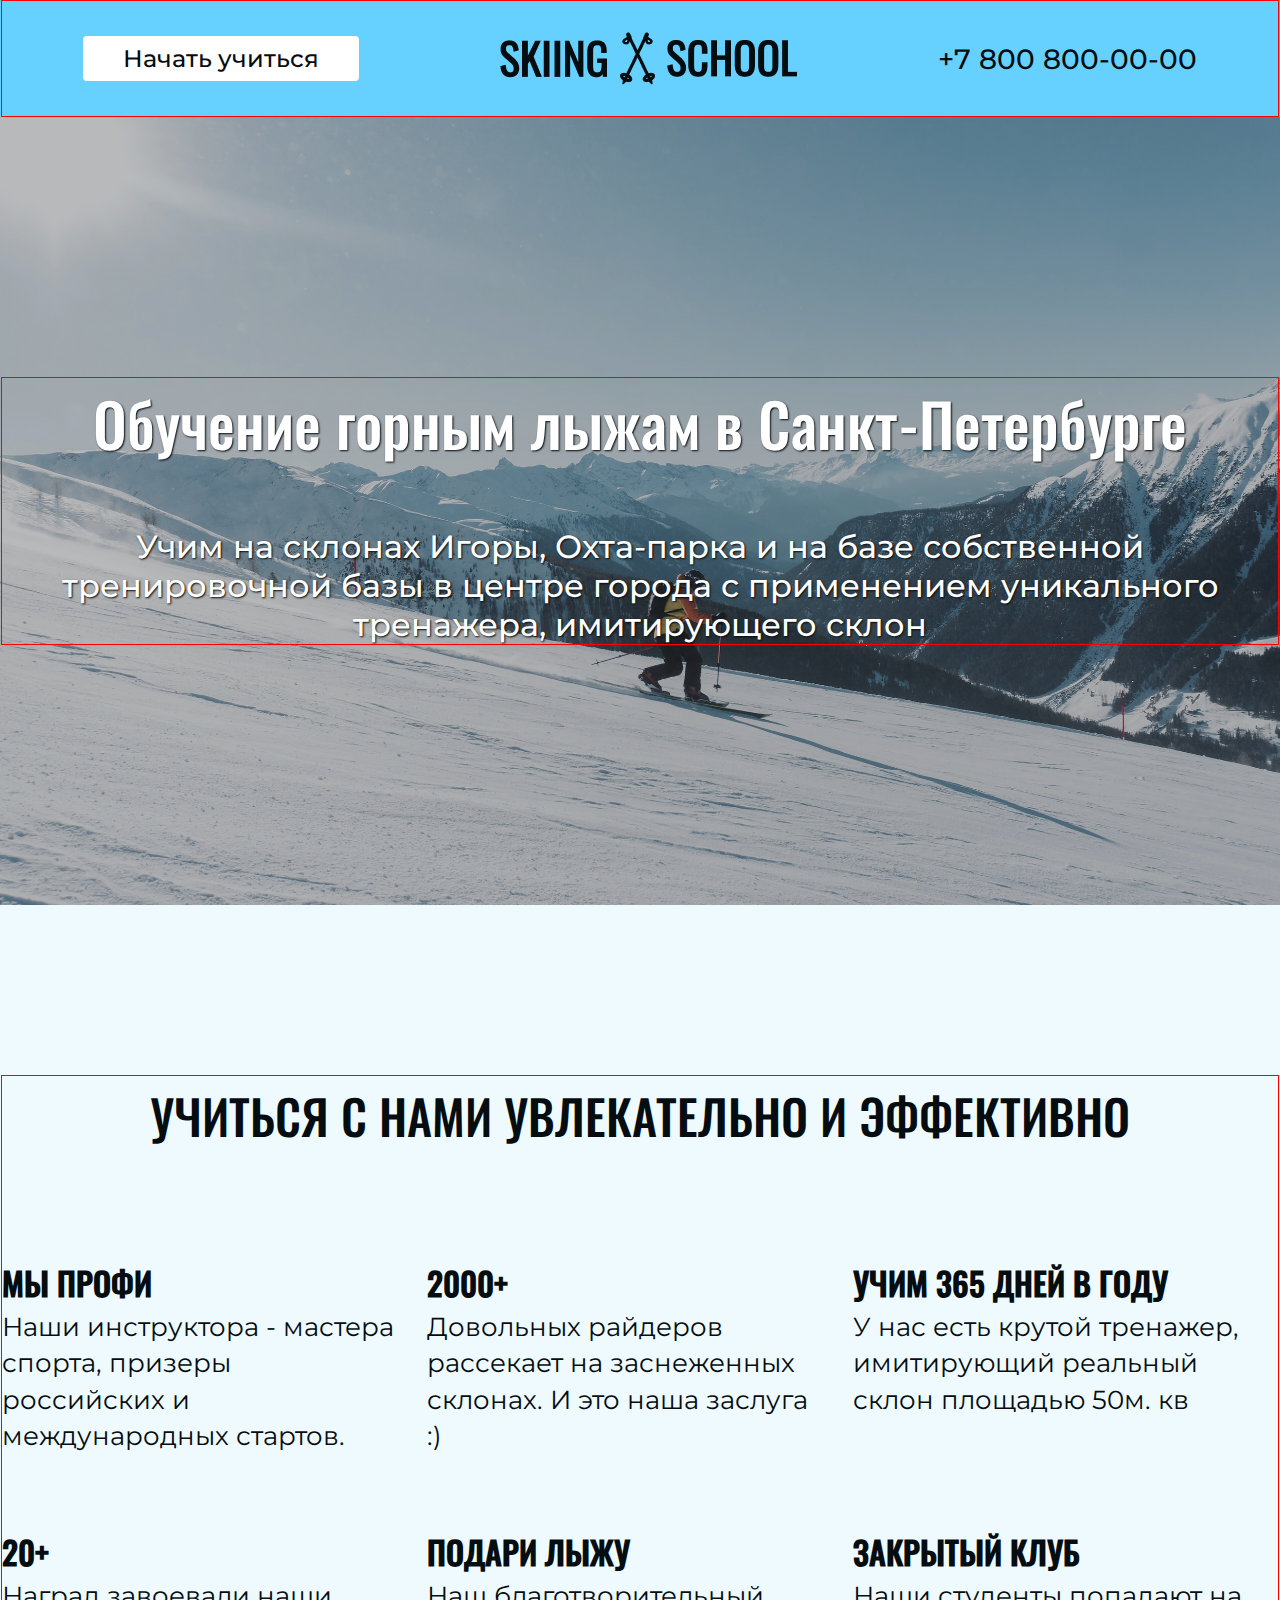
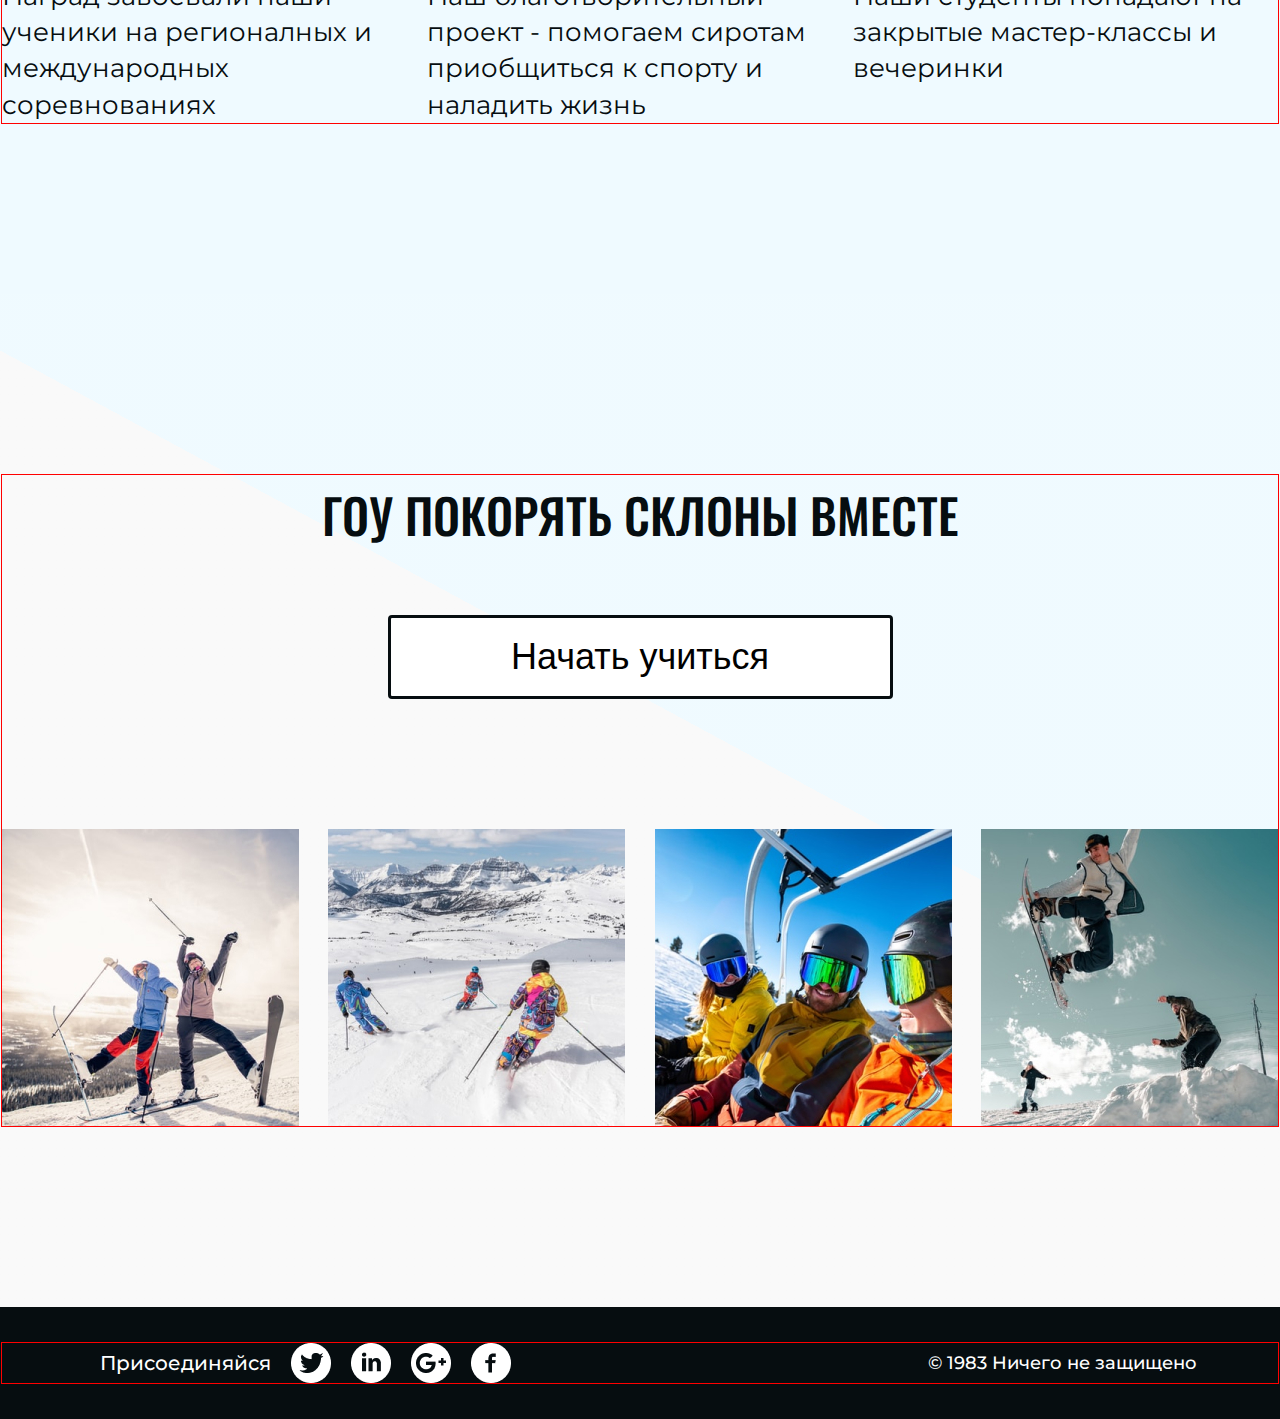
<file: index.html>
<!DOCTYPE html>
<html lang="en">

<head>
  <meta charset="UTF-8">
  <meta http-equiv="X-UA-Compatible" content="IE=edge">
  <meta name="viewport" content="width=device-width, initial-scale=1.0">
  <title>Snowhor</title>
  <link rel="stylesheet" href="styles/style.css">

</head>

<body>

  <header class="header">
    <div class="container">
      <div class="header-wrap">
          <a class="btn btn-header" href="#learn">Начать учиться</a>
          <a href="#" class="logo"><img src="images/logo.png" alt=""></a>
          <a href="tel:+78008000000" class="number">+7 800 800-00-00</a>
      </div>
    </div>
  </header>

  <main class="main">

    <section class="promo">
      <div class="container">
        <h1 class="promo-title ">Обучение горным лыжам в Санкт-Петербурге</h1>
        <p class="promo-text">Учим на склонах Игоры, Охта-парка и на базе собственной тренировочной базы в центре
          города с применением уникального тренажера, имитирующего склон</p>
      </div>
    </section>


    <section class="services">
      <div class="container">
        <h2 class="services-title">Учиться с нами увлекательно и эффективно</h2>
       <div class="services-wrap">
          <ul class="services-list">
            <li class="services-item">
              <h3 class="services-caption">Мы профи</h3>
              <p class="services-text">Наши инструктора - мастера спорта, призеры российских и международных стартов.</p>
            </li>
            <li class="services-item">
              <h3 class="services-caption">2000+</h3>
              <p class="services-text">Довольных райдеров рассекает на заснеженных склонах. И это наша заслуга :)</p>
            </li>
            <li class="services-item">
              <h3 class="services-caption">Учим 365 дней в году</h3>
              <p class="services-text">У нас есть крутой тренажер, имитирующий реальный склон площадью 50м. кв</p>
            </li>
            <li class="services-item">
              <h3 class="services-caption">20+</h3>
              <p class="services-text">Наград завоевали наши ученики на регионалных и международных соревнованиях</p>
            </li>
            <li class="services-item">
              <h3 class="services-caption">Подари лыжу</h3>
              <p class="services-text">Наш благотворительный проект - помогаем сиротам приобщиться к спорту и наладить
                жизнь
              </p>
            </li>
            <li class="services-item">
              <h3 class="services-caption">Закрытый клуб</h3>
              <p class="services-text">Наши студенты попадают на закрытые мастер-классы и вечеринки</p>
            </li>
          </ul>
       </div>
      </div>
    </section>

    <div class="lead-block">
      <div class="container">
        <h2 class="lead-block-text">ГОУ ПОКОРЯТЬ СКЛОНЫ ВМЕСТЕ</h2>
        <button class="btn btn-lead">Начать учиться</button>
        <div class="lead-wrap">
          <ul class="lead-list-media">
            <li><img src="images/photo-lead1.jpg" alt="" class="lead-blockimg"></li>
            <li><img src="images/photo-lead2.jpg" alt="" class="lead-blockimg"></li>
            <li><img src="images/photo-lead3.jpg" alt="" class="lead-blockimg"></li>
            <li><img src="images/photo-lead4.jpg" alt="" class="lead-blockimg"></li>
          </ul>
        </div>
      </div>
    </div>

  </main>

  <footer class="footer">
    <div class="container">
      <div class="footer-wrap">
        <p class="join">Присоединяйся</p>
        <ul class="social">
          <li class="social-item">
            <a href="#" title="Подписывайся в твиттере" style="background-image: url(/images/icon-twitter.png);" class="social-link"></a>
          </li>
          <li class="social-item">
            <a href="#" title="Подписывайся в инсте" style="background-image: url(/images/icon-inst.png);" class="social-link"></a>
          </li>
          <li class="social-item">
            <a href="#" title="Подписывайся в гугле" style="background-image: url(/images/icon-gg.png);" class="social-link"></a>
          </li>
          <li class="social-item">
            <a href="#" title="Подписывайся в фб" style="background-image: url(/images/icon-face.png);" class="social-link"></a>
          </li>
        </ul>
        <p class="copyright">© 1983 Ничего не защищено</p>
      </div>
    </div>
  </footer>

</body>

</html>
</file>
<file: styles/style.css>
/* fonts */

/* montserrat-regular - cyrillic_latin */
@font-face {
  font-display: swap; /* Check https://developer.mozilla.org/en-US/docs/Web/CSS/@font-face/font-display for other options. */
  font-family: 'Montserrat';
  font-style: normal;
  font-weight: 400;
  src: url('../fonts/montserrat-v25-cyrillic_latin-regular.woff2') format('woff2'), /* Chrome 36+, Opera 23+, Firefox 39+ */
       url('../fonts/montserrat-v25-cyrillic_latin-regular.woff') format('woff'); /* Chrome 5+, Firefox 3.6+, IE 9+, Safari 5.1+ */
}
/* montserrat-500 - cyrillic_latin */
@font-face {
  font-display: swap; /* Check https://developer.mozilla.org/en-US/docs/Web/CSS/@font-face/font-display for other options. */
  font-family: 'Montserrat';
  font-style: normal;
  font-weight: 500;
  src: url('../fonts/montserrat-v25-cyrillic_latin-500.woff2') format('woff2'), /* Chrome 36+, Opera 23+, Firefox 39+ */
       url('../fonts/montserrat-v25-cyrillic_latin-500.woff') format('woff'); /* Chrome 5+, Firefox 3.6+, IE 9+, Safari 5.1+ */
}

/* oswald-500 - cyrillic_latin */
@font-face {
  font-display: swap; /* Check https://developer.mozilla.org/en-US/docs/Web/CSS/@font-face/font-display for other options. */
  font-family: 'Oswald';
  font-style: normal;
  font-weight: 500;
  src: url('../fonts/oswald-v49-cyrillic_latin-500.woff2') format('woff2'), /* Chrome 36+, Opera 23+, Firefox 39+ */
       url('../fonts/oswald-v49-cyrillic_latin-500.woff') format('woff'); /* Chrome 5+, Firefox 3.6+, IE 9+, Safari 5.1+ */
}

* {
  box-sizing: border-box; /*Применяется для изменения алгоритма расчёта ширины и высоты элемента.*/
  margin: 0;
  padding: 0;
}



/* body */

body {
  font-family: 'Montserrat', 'sans-serif';
  font-weight: 500;
  color: #060D10;
}

.container {
  width: 1278px;  /* ширина контента по figma */
  margin: 0 auto; /* убираем внешние границы страницы сверху и ставим автомат для лево\право */
  border: 1px solid red;
}

img {
  display: block;
  max-width: 100%;
}

.btn {
  display: inline-block;
  text-decoration: none;
  align-items: center;
  text-align: center;
  background: #FFFFFF;
  cursor: pointer;
}


.btn-lead {
  min-width: 505px;
  padding: 17px;
  border: 3px solid #060D10;
  border-radius: 4px;
}



/* header */

.header-wrap {
  display: flex;
  align-items: center;
  justify-content: space-between;
  padding: 31px 81px;
}

a {
  text-decoration: none;
  color: inherit;
}

.header {
  background: #66D1FF;
}

.btn-header {
  font-size: 24px;
  line-height: 29px;
  min-width: 276px;
  padding: 6px;
  background: #FFFFFF;
  border: 2px solid #FFFFFF;
  border-radius: 4px;
}

.number {
  font-size: 28px;
  line-height: 34px;
  text-decoration: none;
}

/* promo */
.promo {
  padding: 260px 0; /* значение полей вокруг содержимого элемента. */
  text-align: center; /*горизонтальное выравнивание текста*/
  background: linear-gradient(0deg, rgba(6, 13, 16, .25), rgba(6, 13, 16, .25)), url(../images/bg-promo.jpg);
  background-size: cover; /* масштабирует фоновое изображение, согласно заданным размерам. */
  background-repeat: no-repeat; /* устанавливает одно фоновое изображение в элементе без его повторений */
  background-position: center;  /*начальное положение фонового изображения */
}

h1 {
  font-family: 'Oswald', 'sans-serif';
  font-weight: 500;
  font-size: 60px;
  line-height: 89px;
  color: #FFFFFF;
  text-shadow: 1px 1px 2px #060D10;
}
.promo-text {
  font-size: 32px;
  line-height: 39px;
  color: #FFFFFF;
  text-shadow: 1px 1px 2px #060D10;
  margin-top: 60px;
}



/* services */

.services {
  padding: 170px 0;
  background: rgba(102, 209, 255, .1);
}

h2 {
  text-align: center;
  font-family: 'Oswald';
  font-weight: 500;
  font-size: 48px;
  line-height: 80px;
  text-transform:uppercase
}

h3 {
  font-family: 'Oswald';
  font-size: 32px;
  line-height: 53px;
  text-transform: uppercase;
}

.services-text {
  font-weight: 400;
  font-size: 26px;
  line-height: 140%;
}

.services-wrap {
  display: flex;
}

.services-list {
  display: flex;
  list-style: none;
  flex-wrap: wrap;
  margin-top: 30px;
}

.services-item {
  margin-top: 70px;
  flex-basis: 33.33%;
  padding-right: 30px;
}



/* lead block */

.lead-block {
  background: linear-gradient(208.35deg, rgba(102, 209, 255, .1) 43.85%, rgba(196, 196, 196, .1) 43.86%);
  padding: 180px 0;
}


.btn-lead {
  display: block;
  min-width: 505px;
  margin: 60px auto 0;
  font-weight: 500;
  font-size: 36px;
  line-height: 44px;
}

.lead-list-media{
  display: flex;
  justify-content: space-between;
  list-style: none;
  padding-top: 130px;
}






/* footer */
.footer {
  padding: 35px 0;
  color: #fff;
  background: #060D10;
}

.footer-wrap {
  display: flex;
  align-items: center;
}


.join {
  padding-left: 98px;
  margin: 0;
  font-size: 20px;
  line-height: 167%;
}

.social {
  margin: 0;
  display: flex;
  align-items: center;
  list-style: none;
}

.social li {
  padding-left: 20px;
}

.social-link {
  display: block;
  width: 40px;
  height: 40px;
  background-repeat: no-repeat;
  background-size: contain;
  background-position: center;
}



.copyright {
  margin-left: auto;
  padding-right: 81px;
  font-size: 18px;
  line-height: 22px;
}
</file>
